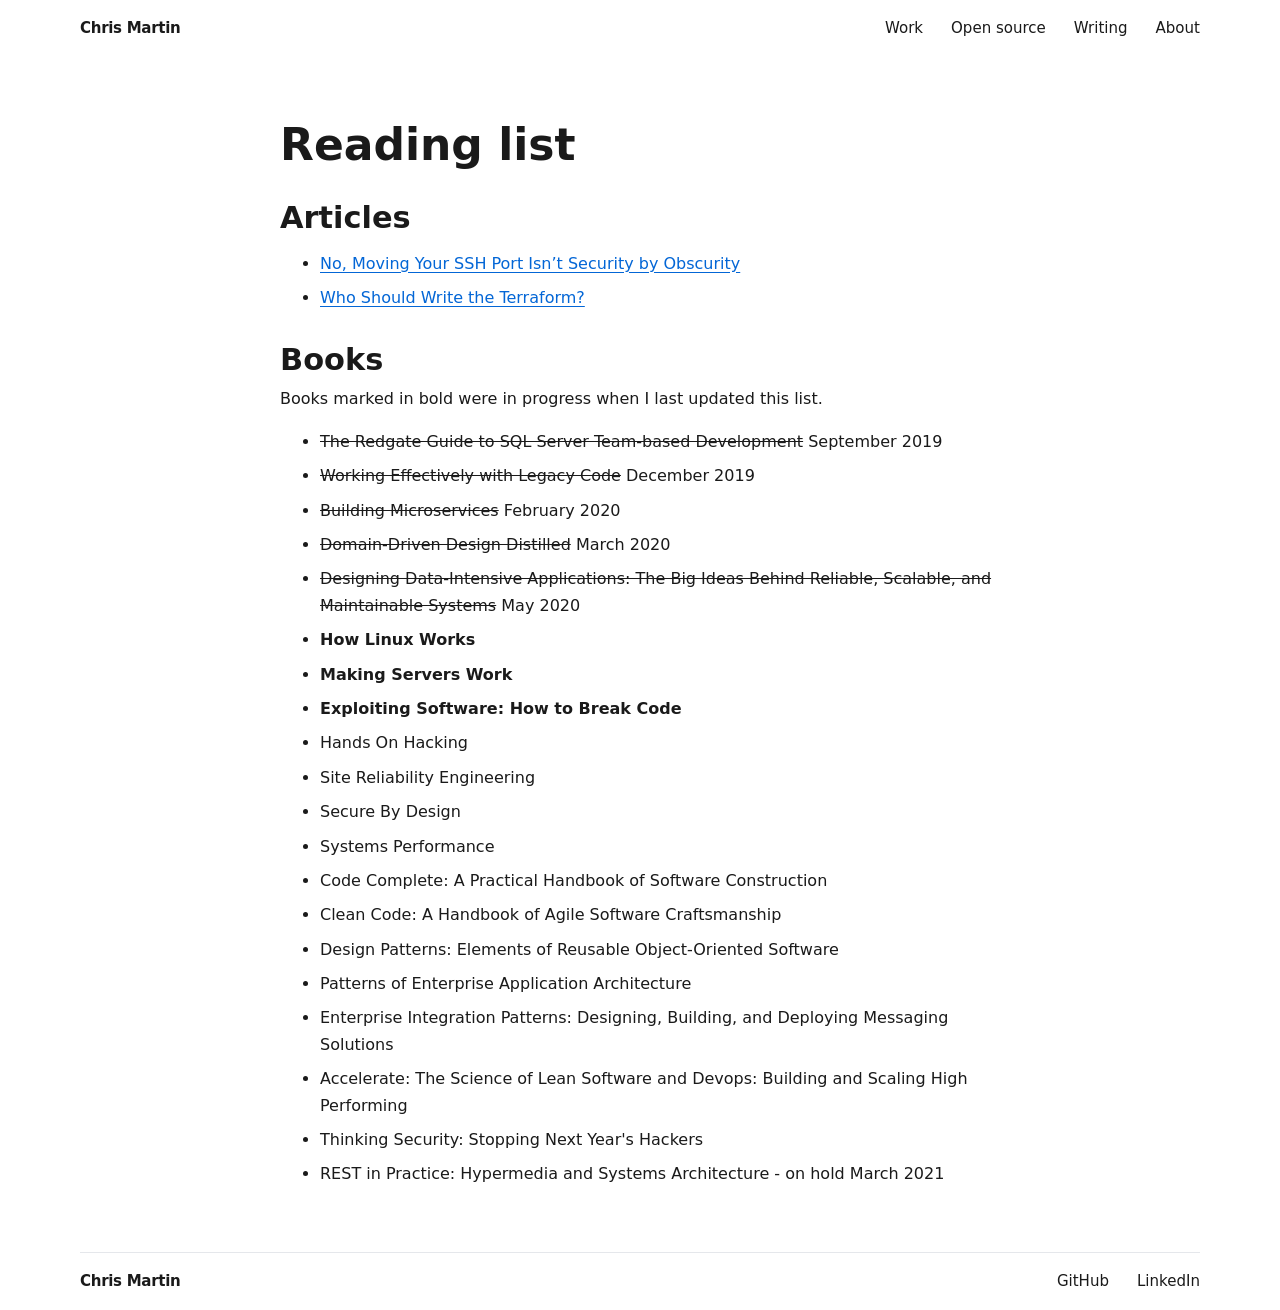
<file: reading.html>
<!DOCTYPE html>
<html lang="en">
<head>
  <meta charset="UTF-8">
  <meta name="viewport" content="width=device-width, initial-scale=1">
  <meta name="description" content="Books and articles from Chris Martin's reading list.">
  <title>Reading list | Chris Martin</title>
  <link rel="stylesheet" href="./site.css">
  <link rel="icon" type="image/png" sizes="32x32" href="./favicon-32x32.png">
</head>
<body>
  <a class="skip-link" href="#main">Skip to content</a>
  <header class="site-header wrap">
    <a class="wordmark" href="./">Chris Martin</a>
    <nav aria-label="Main">
      <a href="./#work">Work</a>
      <a href="./#open-source">Open source</a>
      <a href="./#writing">Writing</a>
      <a href="./#about">About</a>
    </nav>
  </header>

  <main id="main" tabindex="-1" class="article wrap">
    <h1>Reading list</h1>
    <h2>Articles</h2>
    <ul>
      <li>
        <a
          href="https://danielmiessler.com/blog/no-moving-your-ssh-port-isnt-security-by-obscurity/">
          No, Moving Your SSH Port Isn’t Security by Obscurity
        </a>
      </li>
      <li>
        <a href="https://zwischenzugs.com/2022/08/08/who-should-write-the-terraform">
          Who Should Write the Terraform?
        </a>
      </li>
    </ul>
    <h2>Books</h2>
    <p>
      Books marked in bold were in progress when I last updated this list.
    </p>
    <ul>
      <li>
        <s>The Redgate Guide to SQL Server Team-based Development</s>
        <time class="date" datetime="2019-09">September 2019</time>
      </li>
      <li>
        <s>Working Effectively with Legacy Code</s>
        <time class="date" datetime="2019-12">December 2019</time>
      </li>
      <li>
        <s>Building Microservices</s>
        <time class="date" datetime="2020-02">February 2020</time>
      </li>
      <li>
        <s>Domain-Driven Design Distilled</s>
        <time class="date" datetime="2020-03">March 2020</time>
      </li>
      <li>
        <s>Designing Data-Intensive Applications: The Big Ideas Behind
          Reliable, Scalable, and Maintainable Systems</s>
        <time class="date" datetime="2020-05">May 2020</time>
      </li>
      <li>
        <b>How Linux Works</b>
      </li>
      <li>
        <b>Making Servers Work</b>
      </li>
      <li>
        <b>Exploiting Software: How to Break Code</b>
      </li>
      <li>Hands On Hacking</li>
      <li>Site Reliability Engineering</li>
      <li>Secure By Design</li>
      <li>Systems Performance</li>
      <li>Code Complete: A Practical Handbook of Software Construction</li>
      <li>Clean Code: A Handbook of Agile Software Craftsmanship</li>
      <li>Design Patterns: Elements of Reusable Object-Oriented Software</li>
      <li>Patterns of Enterprise Application Architecture</li>
      <li>
        Enterprise Integration Patterns: Designing, Building, and Deploying
        Messaging Solutions
      </li>
      <li>
        Accelerate: The Science of Lean Software and Devops: Building and
        Scaling High Performing
      </li>
      <li>Thinking Security: Stopping Next Year's Hackers</li>
      <li>
        REST in Practice: Hypermedia and Systems Architecture - on hold
        <time class="date" datetime="2021-03">March 2021</time>
      </li>
    </ul>
  </main>

  <footer class="site-footer wrap">
    <a class="wordmark" href="./">Chris Martin</a>
    <nav aria-label="Elsewhere">
      <a href="https://github.com/ChrisLMartin">GitHub</a>
      <a href="https://www.linkedin.com/in/christopherlancemartin/">LinkedIn</a>
    </nav>
  </footer>
</body>
</html>
</file>
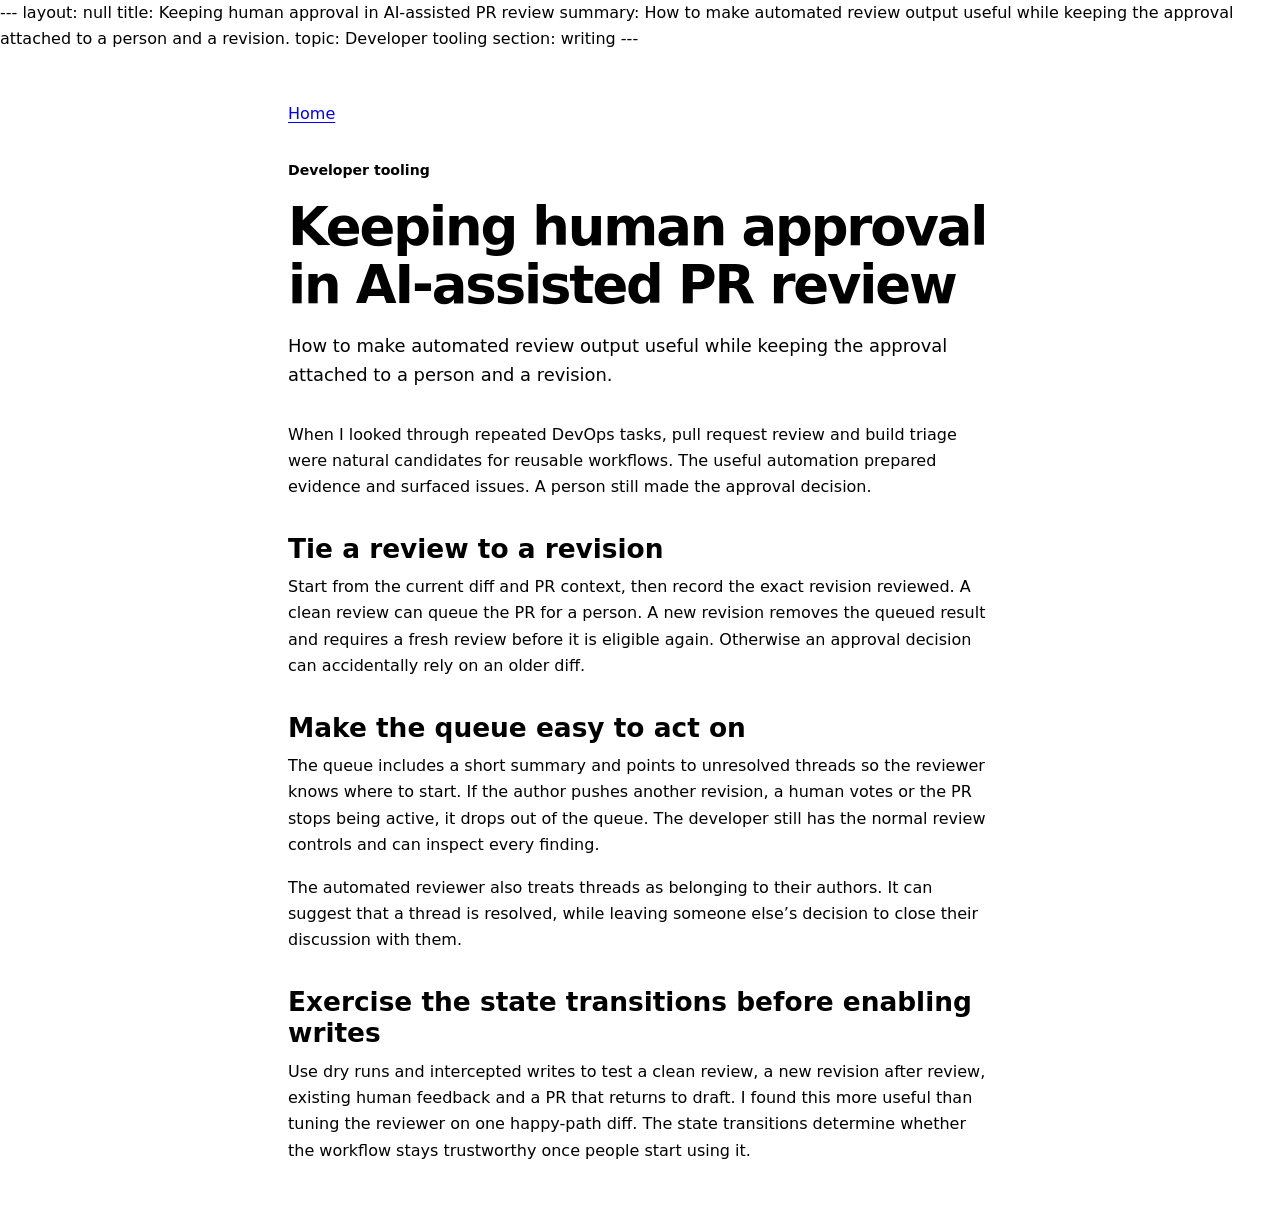
<file: posts/human-approval-ai-pr-review.html>
---
layout: null
title: Keeping human approval in AI-assisted PR review
summary: How to make automated review output useful while keeping the approval attached
  to a person and a revision.
topic: Developer tooling
section: writing
---
<!DOCTYPE html>
<html lang="en">
<head>
  <meta charset="UTF-8">
  <meta name="viewport" content="width=device-width, initial-scale=1">
  <meta name="description" content="How to make automated review output useful while keeping the approval attached to a person and a revision.">
  <title>Keeping human approval in AI-assisted PR review</title>
  <style>
    :root { color-scheme: light dark; font-family: system-ui, sans-serif; }
    * { box-sizing: border-box; }
    body { margin: 0; line-height: 1.65; }
    main { max-width: 46rem; margin: 0 auto; padding: clamp(1rem, 5vw, 3rem) 1rem 3rem; }
    header { margin-block: 2rem; }
    h1 { font-size: clamp(2rem, 6vw, 3.3rem); letter-spacing: -.04em; line-height: 1.1; }
    h2 { font-size: clamp(1.25rem, 4vw, 1.65rem); margin-block: 2rem .6rem; line-height: 1.2; }
    p, h1 { margin-block: .5rem 1rem; }
    .topic { font-size: .88rem; font-weight: 650; }
    .lede { font-size: 1.12rem; }
    li + li { margin-block-start: .55rem; }
    a { text-underline-offset: .18em; }
    :focus-visible { outline: .15rem solid currentColor; outline-offset: .2rem; }
  </style>
</head>
<body>
  <main>
    <nav aria-label="Main"><a href="../">Home</a></nav>
    <article>
      <header>
        <p class="topic">Developer tooling</p>
        <h1>Keeping human approval in AI-assisted PR review</h1>
        <p class="lede">How to make automated review output useful while keeping the approval attached to a person and a revision.</p>
      </header>

      <p>When I looked through repeated DevOps tasks, pull request review and build triage were natural candidates for reusable workflows. The useful automation prepared evidence and surfaced issues. A person still made the approval decision.</p>

      <h2>Tie a review to a revision</h2>
      <p>Start from the current diff and PR context, then record the exact revision reviewed. A clean review can queue the PR for a person. A new revision removes the queued result and requires a fresh review before it is eligible again. Otherwise an approval decision can accidentally rely on an older diff.</p>

      <h2>Make the queue easy to act on</h2>
      <p>The queue includes a short summary and points to unresolved threads so the reviewer knows where to start. If the author pushes another revision, a human votes or the PR stops being active, it drops out of the queue. The developer still has the normal review controls and can inspect every finding.</p>
      <p>The automated reviewer also treats threads as belonging to their authors. It can suggest that a thread is resolved, while leaving someone else’s decision to close their discussion with them.</p>

      <h2>Exercise the state transitions before enabling writes</h2>
      <p>Use dry runs and intercepted writes to test a clean review, a new revision after review, existing human feedback and a PR that returns to draft. I found this more useful than tuning the reviewer on one happy-path diff. The state transitions determine whether the workflow stays trustworthy once people start using it.</p>
    </article>
  </main>
</body>
</html>
</file>
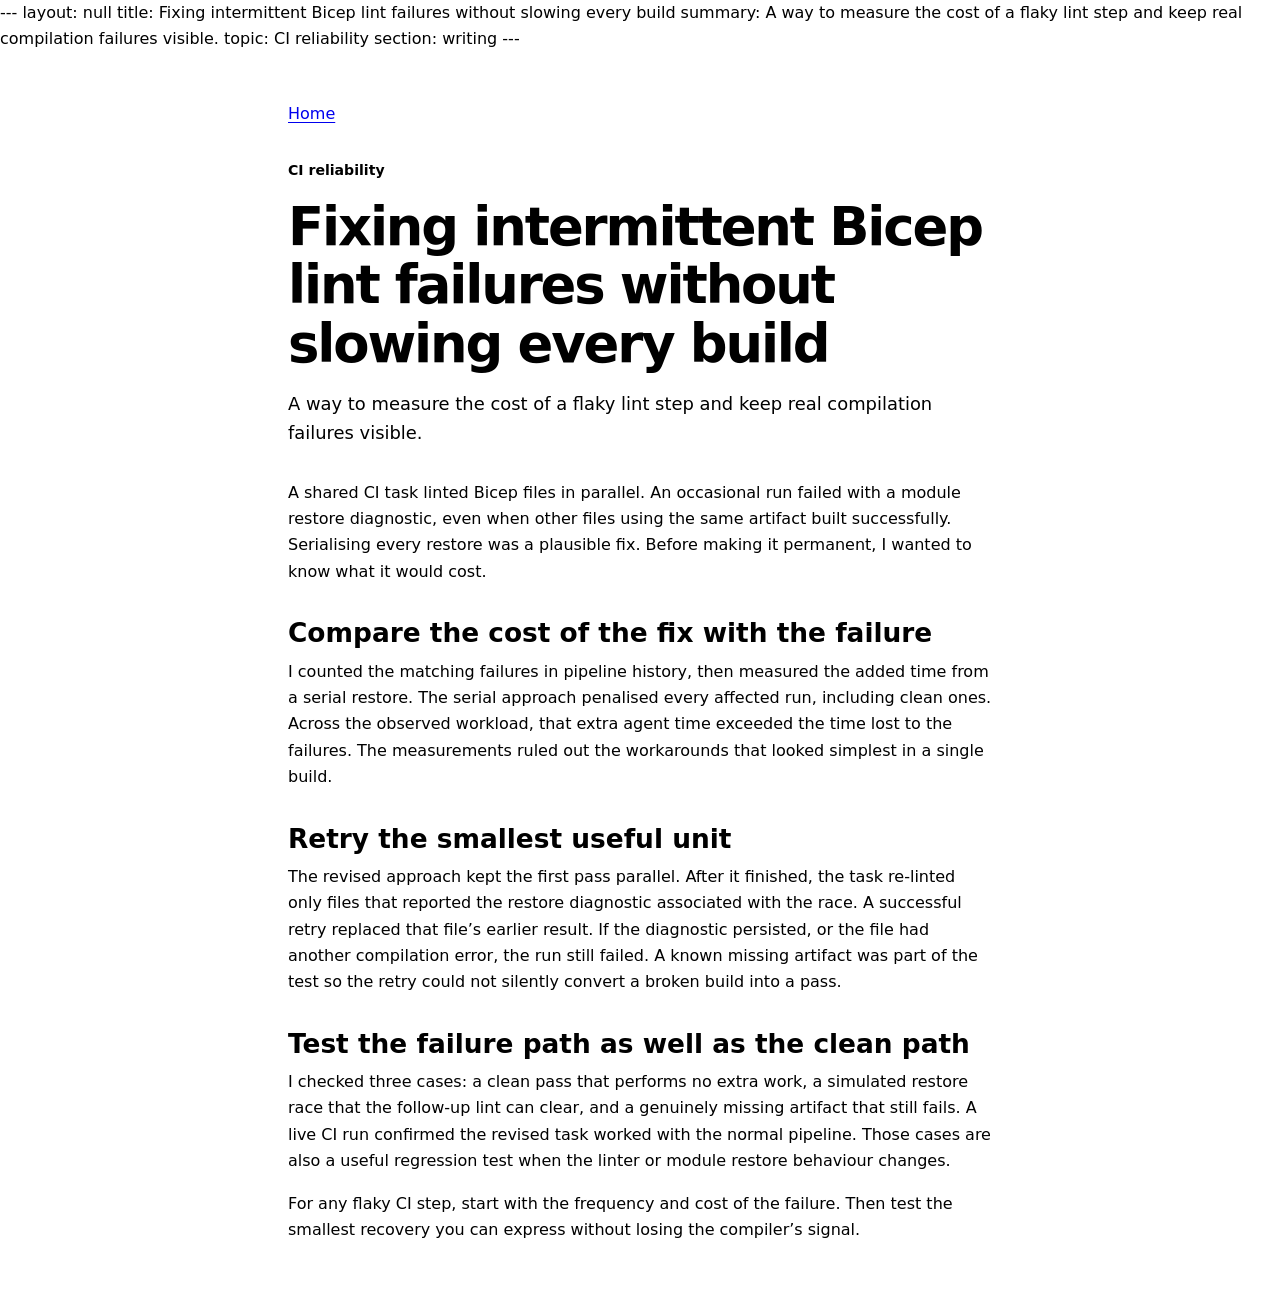
<file: posts/intermittent-bicep-lint-failures.html>
---
layout: null
title: Fixing intermittent Bicep lint failures without slowing every build
summary: A way to measure the cost of a flaky lint step and keep real compilation
  failures visible.
topic: CI reliability
section: writing
---
<!DOCTYPE html>
<html lang="en">
<head>
  <meta charset="UTF-8">
  <meta name="viewport" content="width=device-width, initial-scale=1">
  <meta name="description" content="A way to measure the cost of a flaky lint step and keep real compilation failures visible.">
  <title>Fixing intermittent Bicep lint failures without slowing every build</title>
  <style>
    :root { color-scheme: light dark; font-family: system-ui, sans-serif; }
    * { box-sizing: border-box; }
    body { margin: 0; line-height: 1.65; }
    main { max-width: 46rem; margin: 0 auto; padding: clamp(1rem, 5vw, 3rem) 1rem 3rem; }
    header { margin-block: 2rem; }
    h1 { font-size: clamp(2rem, 6vw, 3.3rem); letter-spacing: -.04em; line-height: 1.1; }
    h2 { font-size: clamp(1.25rem, 4vw, 1.65rem); margin-block: 2rem .6rem; line-height: 1.2; }
    p, h1 { margin-block: .5rem 1rem; }
    .topic { font-size: .88rem; font-weight: 650; }
    .lede { font-size: 1.12rem; }
    li + li { margin-block-start: .55rem; }
    a { text-underline-offset: .18em; }
    :focus-visible { outline: .15rem solid currentColor; outline-offset: .2rem; }
  </style>
</head>
<body>
  <main>
    <nav aria-label="Main"><a href="../">Home</a></nav>
    <article>
      <header>
        <p class="topic">CI reliability</p>
        <h1>Fixing intermittent Bicep lint failures without slowing every build</h1>
        <p class="lede">A way to measure the cost of a flaky lint step and keep real compilation failures visible.</p>
      </header>

      <p>A shared CI task linted Bicep files in parallel. An occasional run failed with a module restore diagnostic, even when other files using the same artifact built successfully. Serialising every restore was a plausible fix. Before making it permanent, I wanted to know what it would cost.</p>

      <h2>Compare the cost of the fix with the failure</h2>
      <p>I counted the matching failures in pipeline history, then measured the added time from a serial restore. The serial approach penalised every affected run, including clean ones. Across the observed workload, that extra agent time exceeded the time lost to the failures. The measurements ruled out the workarounds that looked simplest in a single build.</p>

      <h2>Retry the smallest useful unit</h2>
      <p>The revised approach kept the first pass parallel. After it finished, the task re-linted only files that reported the restore diagnostic associated with the race. A successful retry replaced that file’s earlier result. If the diagnostic persisted, or the file had another compilation error, the run still failed. A known missing artifact was part of the test so the retry could not silently convert a broken build into a pass.</p>

      <h2>Test the failure path as well as the clean path</h2>
      <p>I checked three cases: a clean pass that performs no extra work, a simulated restore race that the follow-up lint can clear, and a genuinely missing artifact that still fails. A live CI run confirmed the revised task worked with the normal pipeline. Those cases are also a useful regression test when the linter or module restore behaviour changes.</p>
      <p>For any flaky CI step, start with the frequency and cost of the failure. Then test the smallest recovery you can express without losing the compiler’s signal.</p>
    </article>
  </main>
</body>
</html>
</file>
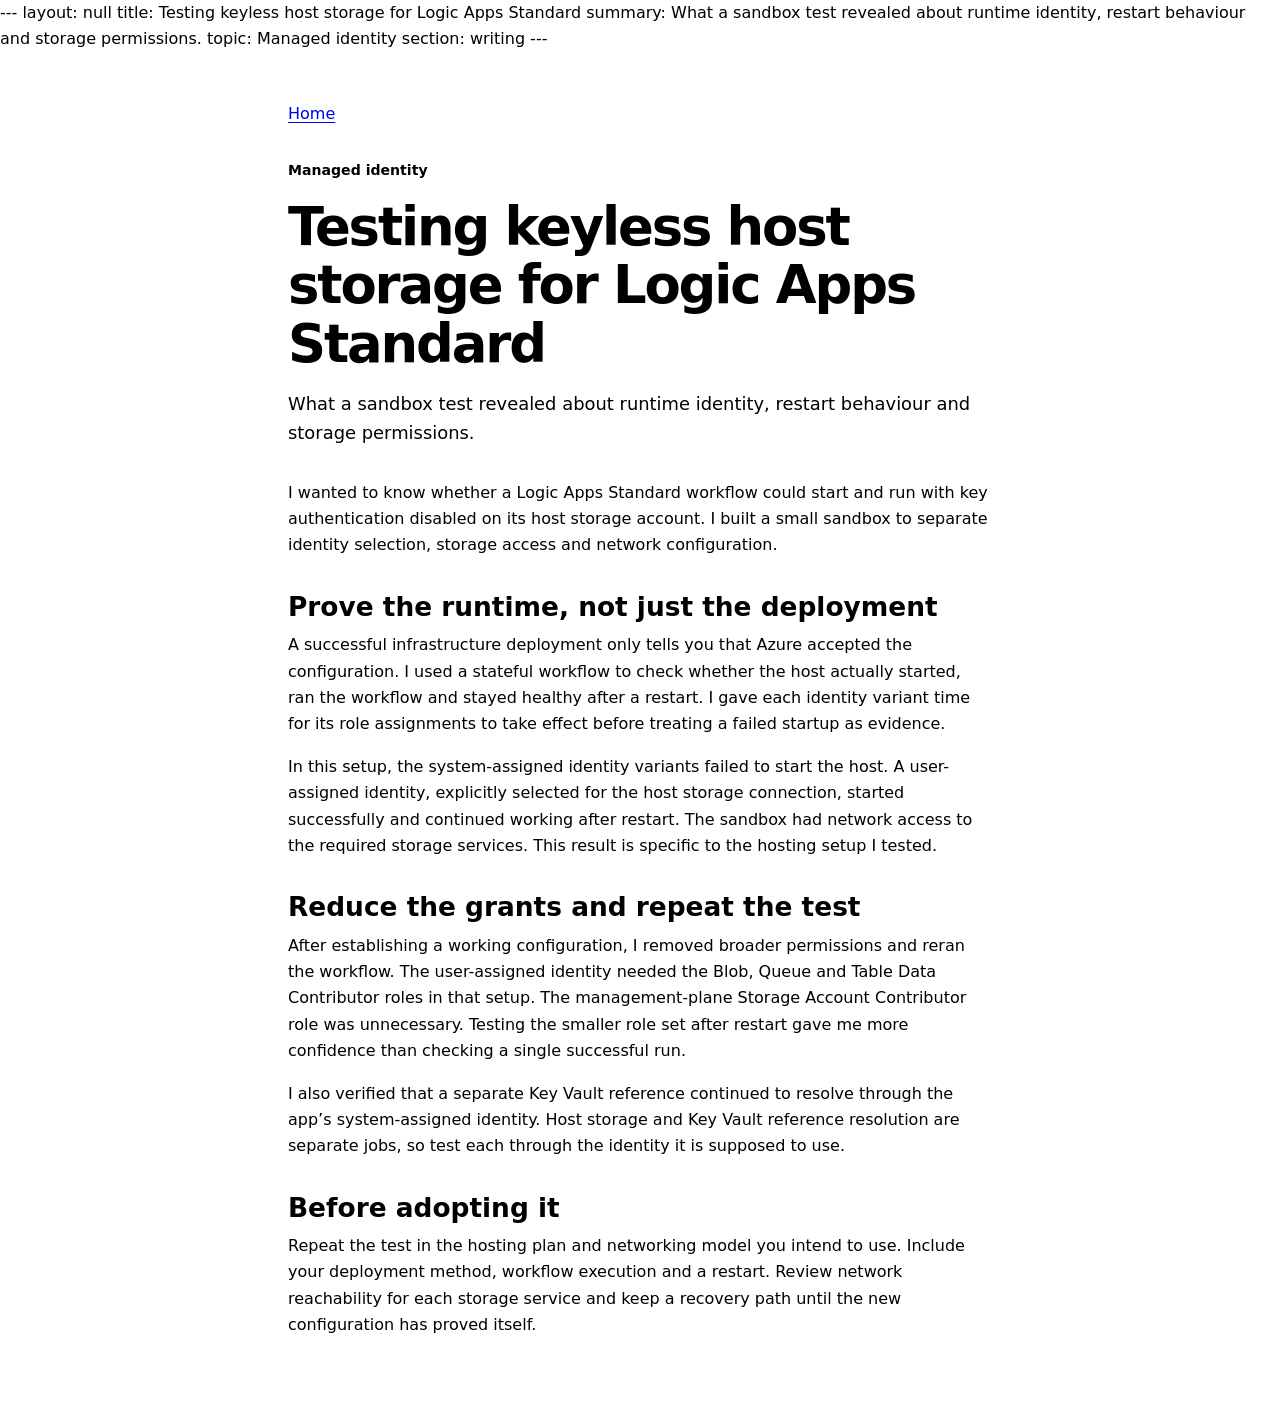
<file: posts/logic-apps-standard-keyless-storage.html>
---
layout: null
title: Testing keyless host storage for Logic Apps Standard
summary: What a sandbox test revealed about runtime identity, restart behaviour and
  storage permissions.
topic: Managed identity
section: writing
---
<!DOCTYPE html>
<html lang="en">
<head>
  <meta charset="UTF-8">
  <meta name="viewport" content="width=device-width, initial-scale=1">
  <meta name="description" content="What a sandbox test revealed about runtime identity, restart behaviour and storage permissions.">
  <title>Testing keyless host storage for Logic Apps Standard</title>
  <style>
    :root { color-scheme: light dark; font-family: system-ui, sans-serif; }
    * { box-sizing: border-box; }
    body { margin: 0; line-height: 1.65; }
    main { max-width: 46rem; margin: 0 auto; padding: clamp(1rem, 5vw, 3rem) 1rem 3rem; }
    header { margin-block: 2rem; }
    h1 { font-size: clamp(2rem, 6vw, 3.3rem); letter-spacing: -.04em; line-height: 1.1; }
    h2 { font-size: clamp(1.25rem, 4vw, 1.65rem); margin-block: 2rem .6rem; line-height: 1.2; }
    p, h1 { margin-block: .5rem 1rem; }
    .topic { font-size: .88rem; font-weight: 650; }
    .lede { font-size: 1.12rem; }
    li + li { margin-block-start: .55rem; }
    a { text-underline-offset: .18em; }
    :focus-visible { outline: .15rem solid currentColor; outline-offset: .2rem; }
  </style>
</head>
<body>
  <main>
    <nav aria-label="Main"><a href="../">Home</a></nav>
    <article>
      <header>
        <p class="topic">Managed identity</p>
        <h1>Testing keyless host storage for Logic Apps Standard</h1>
        <p class="lede">What a sandbox test revealed about runtime identity, restart behaviour and storage permissions.</p>
      </header>

      <p>I wanted to know whether a Logic Apps Standard workflow could start and run with key authentication disabled on its host storage account. I built a small sandbox to separate identity selection, storage access and network configuration.</p>

      <h2>Prove the runtime, not just the deployment</h2>
      <p>A successful infrastructure deployment only tells you that Azure accepted the configuration. I used a stateful workflow to check whether the host actually started, ran the workflow and stayed healthy after a restart. I gave each identity variant time for its role assignments to take effect before treating a failed startup as evidence.</p>
      <p>In this setup, the system-assigned identity variants failed to start the host. A user-assigned identity, explicitly selected for the host storage connection, started successfully and continued working after restart. The sandbox had network access to the required storage services. This result is specific to the hosting setup I tested.</p>

      <h2>Reduce the grants and repeat the test</h2>
      <p>After establishing a working configuration, I removed broader permissions and reran the workflow. The user-assigned identity needed the Blob, Queue and Table Data Contributor roles in that setup. The management-plane Storage Account Contributor role was unnecessary. Testing the smaller role set after restart gave me more confidence than checking a single successful run.</p>
      <p>I also verified that a separate Key Vault reference continued to resolve through the app’s system-assigned identity. Host storage and Key Vault reference resolution are separate jobs, so test each through the identity it is supposed to use.</p>

      <h2>Before adopting it</h2>
      <p>Repeat the test in the hosting plan and networking model you intend to use. Include your deployment method, workflow execution and a restart. Review network reachability for each storage service and keep a recovery path until the new configuration has proved itself.</p>
    </article>
  </main>
</body>
</html>
</file>
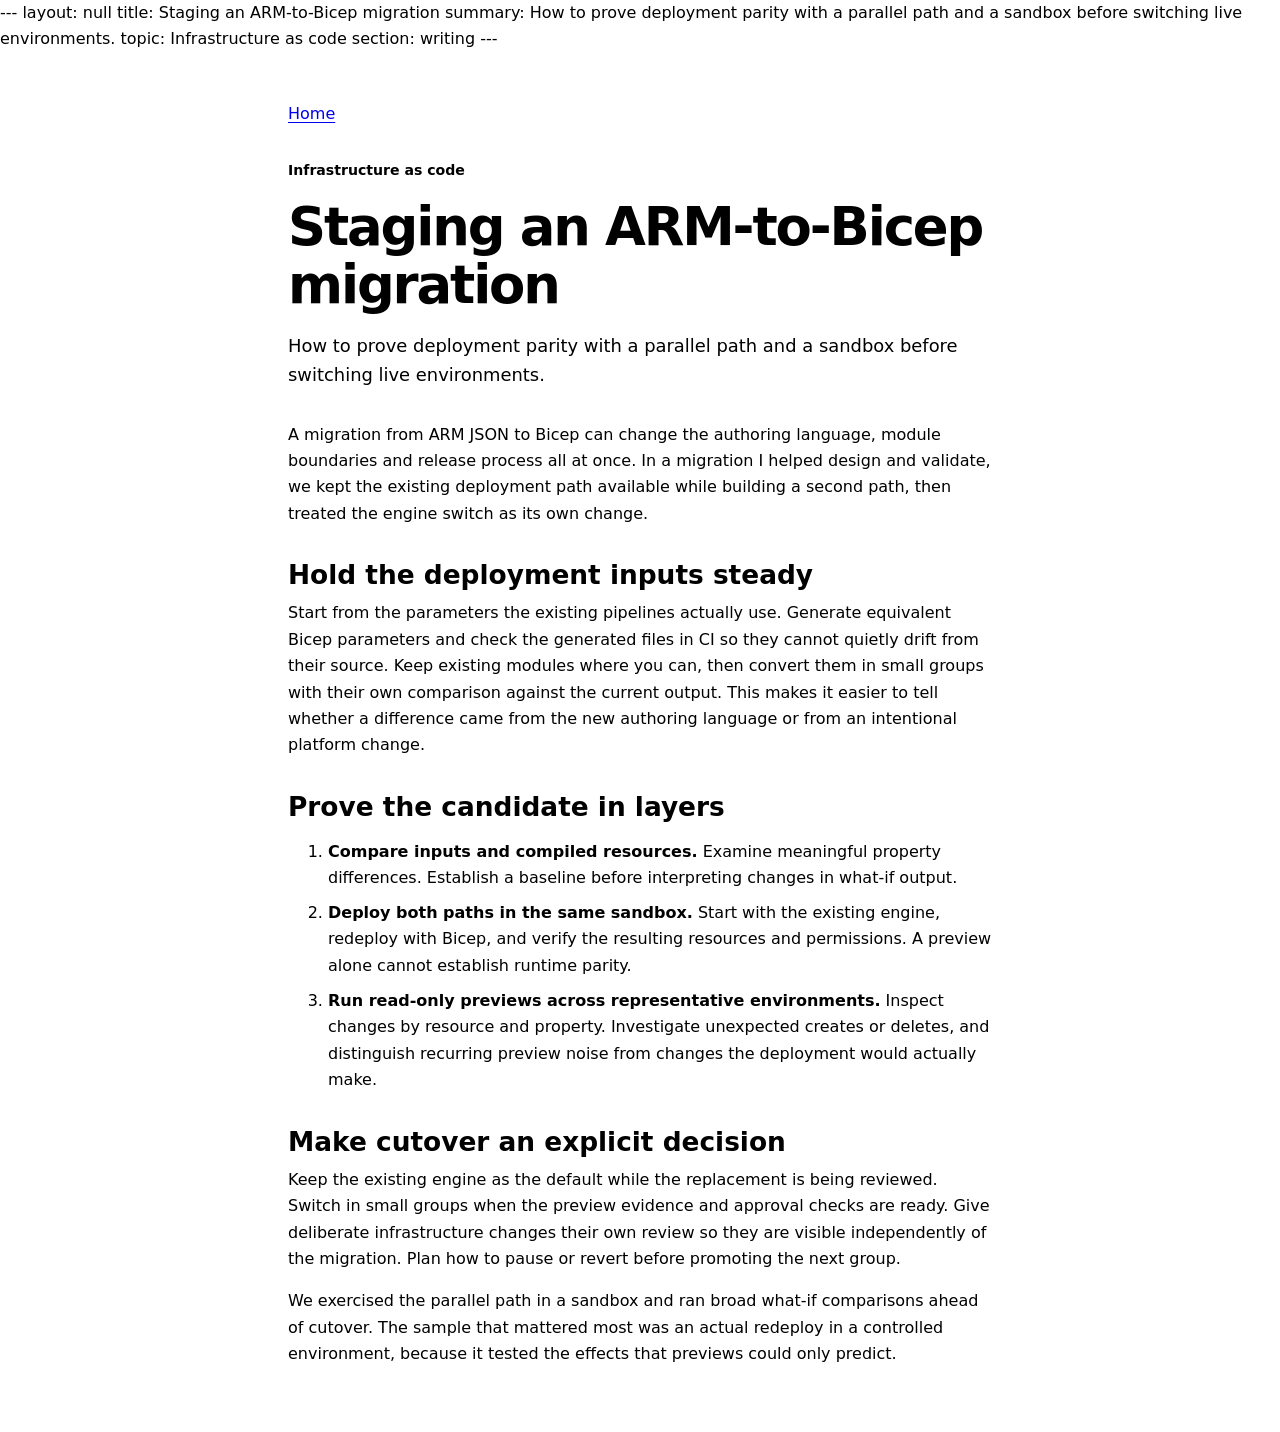
<file: posts/staging-an-arm-to-bicep-migration.html>
---
layout: null
title: Staging an ARM-to-Bicep migration
summary: How to prove deployment parity with a parallel path and a sandbox before
  switching live environments.
topic: Infrastructure as code
section: writing
---
<!DOCTYPE html>
<html lang="en">
<head>
  <meta charset="UTF-8">
  <meta name="viewport" content="width=device-width, initial-scale=1">
  <meta name="description" content="How to prove deployment parity with a parallel path and a sandbox before switching live environments.">
  <title>Staging an ARM-to-Bicep migration</title>
  <style>
    :root { color-scheme: light dark; font-family: system-ui, sans-serif; }
    * { box-sizing: border-box; }
    body { margin: 0; line-height: 1.65; }
    main { max-width: 46rem; margin: 0 auto; padding: clamp(1rem, 5vw, 3rem) 1rem 3rem; }
    header { margin-block: 2rem; }
    h1 { font-size: clamp(2rem, 6vw, 3.3rem); letter-spacing: -.04em; line-height: 1.1; }
    h2 { font-size: clamp(1.25rem, 4vw, 1.65rem); margin-block: 2rem .6rem; line-height: 1.2; }
    p, h1 { margin-block: .5rem 1rem; }
    .topic { font-size: .88rem; font-weight: 650; }
    .lede { font-size: 1.12rem; }
    li + li { margin-block-start: .55rem; }
    a { text-underline-offset: .18em; }
    :focus-visible { outline: .15rem solid currentColor; outline-offset: .2rem; }
  </style>
</head>
<body>
  <main>
    <nav aria-label="Main"><a href="../">Home</a></nav>
    <article>
      <header>
        <p class="topic">Infrastructure as code</p>
        <h1>Staging an ARM-to-Bicep migration</h1>
        <p class="lede">How to prove deployment parity with a parallel path and a sandbox before switching live environments.</p>
      </header>

      <p>A migration from ARM JSON to Bicep can change the authoring language, module boundaries and release process all at once. In a migration I helped design and validate, we kept the existing deployment path available while building a second path, then treated the engine switch as its own change.</p>

      <h2>Hold the deployment inputs steady</h2>
      <p>Start from the parameters the existing pipelines actually use. Generate equivalent Bicep parameters and check the generated files in CI so they cannot quietly drift from their source. Keep existing modules where you can, then convert them in small groups with their own comparison against the current output. This makes it easier to tell whether a difference came from the new authoring language or from an intentional platform change.</p>

      <h2>Prove the candidate in layers</h2>
      <ol>
        <li><strong>Compare inputs and compiled resources.</strong> Examine meaningful property differences. Establish a baseline before interpreting changes in what-if output.</li>
        <li><strong>Deploy both paths in the same sandbox.</strong> Start with the existing engine, redeploy with Bicep, and verify the resulting resources and permissions. A preview alone cannot establish runtime parity.</li>
        <li><strong>Run read-only previews across representative environments.</strong> Inspect changes by resource and property. Investigate unexpected creates or deletes, and distinguish recurring preview noise from changes the deployment would actually make.</li>
      </ol>

      <h2>Make cutover an explicit decision</h2>
      <p>Keep the existing engine as the default while the replacement is being reviewed. Switch in small groups when the preview evidence and approval checks are ready. Give deliberate infrastructure changes their own review so they are visible independently of the migration. Plan how to pause or revert before promoting the next group.</p>
      <p>We exercised the parallel path in a sandbox and ran broad what-if comparisons ahead of cutover. The sample that mattered most was an actual redeploy in a controlled environment, because it tested the effects that previews could only predict.</p>
    </article>
  </main>
</body>
</html>
</file>
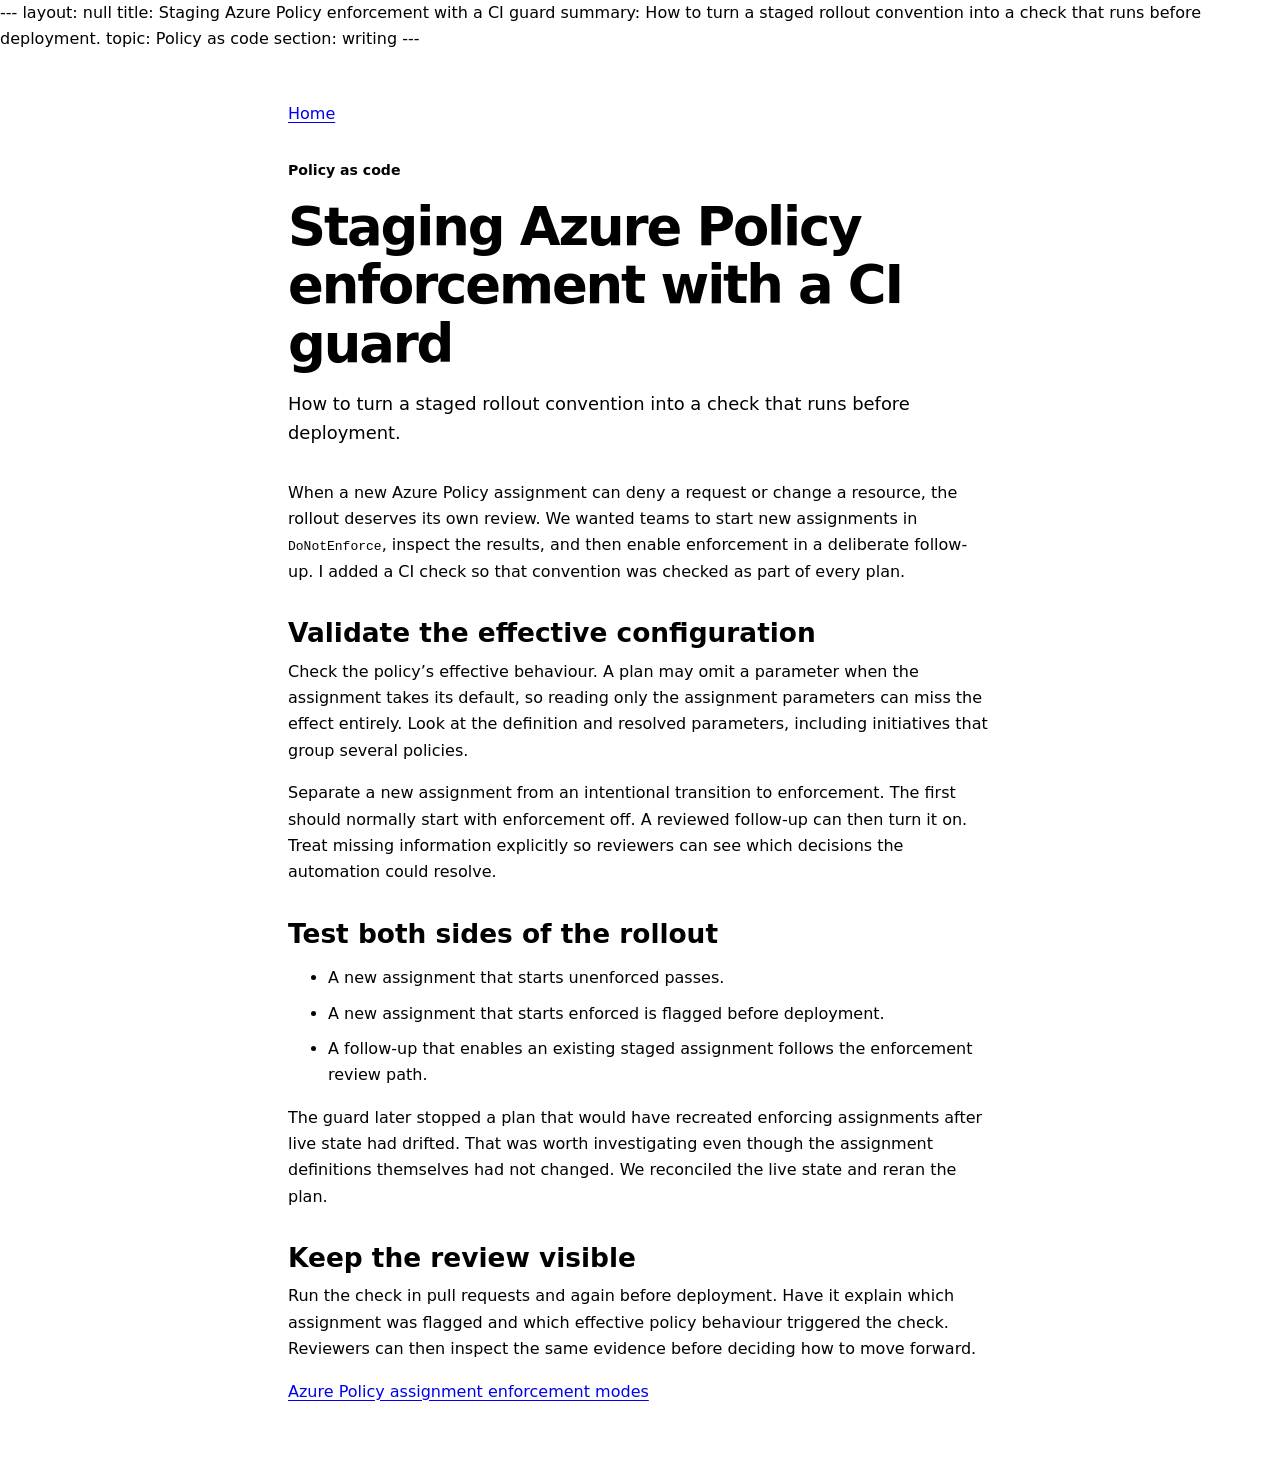
<file: posts/staging-azure-policy-enforcement.html>
---
layout: null
title: Staging Azure Policy enforcement with a CI guard
summary: How to turn a staged rollout convention into a check that runs before deployment.
topic: Policy as code
section: writing
---
<!DOCTYPE html>
<html lang="en">
<head>
  <meta charset="UTF-8">
  <meta name="viewport" content="width=device-width, initial-scale=1">
  <meta name="description" content="How to turn a staged rollout convention into a check that runs before deployment.">
  <title>Staging Azure Policy enforcement with a CI guard</title>
  <style>
    :root { color-scheme: light dark; font-family: system-ui, sans-serif; }
    * { box-sizing: border-box; }
    body { margin: 0; line-height: 1.65; }
    main { max-width: 46rem; margin: 0 auto; padding: clamp(1rem, 5vw, 3rem) 1rem 3rem; }
    header { margin-block: 2rem; }
    h1 { font-size: clamp(2rem, 6vw, 3.3rem); letter-spacing: -.04em; line-height: 1.1; }
    h2 { font-size: clamp(1.25rem, 4vw, 1.65rem); margin-block: 2rem .6rem; line-height: 1.2; }
    p, h1 { margin-block: .5rem 1rem; }
    .topic { font-size: .88rem; font-weight: 650; }
    .lede { font-size: 1.12rem; }
    li + li { margin-block-start: .55rem; }
    a { text-underline-offset: .18em; }
    :focus-visible { outline: .15rem solid currentColor; outline-offset: .2rem; }
  </style>
</head>
<body>
  <main>
    <nav aria-label="Main"><a href="../">Home</a></nav>
    <article>
      <header>
        <p class="topic">Policy as code</p>
        <h1>Staging Azure Policy enforcement with a CI guard</h1>
        <p class="lede">How to turn a staged rollout convention into a check that runs before deployment.</p>
      </header>

      <p>When a new Azure Policy assignment can deny a request or change a resource, the rollout deserves its own review. We wanted teams to start new assignments in <code>DoNotEnforce</code>, inspect the results, and then enable enforcement in a deliberate follow-up. I added a CI check so that convention was checked as part of every plan.</p>

      <h2>Validate the effective configuration</h2>
      <p>Check the policy’s effective behaviour. A plan may omit a parameter when the assignment takes its default, so reading only the assignment parameters can miss the effect entirely. Look at the definition and resolved parameters, including initiatives that group several policies.</p>
      <p>Separate a new assignment from an intentional transition to enforcement. The first should normally start with enforcement off. A reviewed follow-up can then turn it on. Treat missing information explicitly so reviewers can see which decisions the automation could resolve.</p>

      <h2>Test both sides of the rollout</h2>
      <ul>
        <li>A new assignment that starts unenforced passes.</li>
        <li>A new assignment that starts enforced is flagged before deployment.</li>
        <li>A follow-up that enables an existing staged assignment follows the enforcement review path.</li>
      </ul>
      <p>The guard later stopped a plan that would have recreated enforcing assignments after live state had drifted. That was worth investigating even though the assignment definitions themselves had not changed. We reconciled the live state and reran the plan.</p>

      <h2>Keep the review visible</h2>
      <p>Run the check in pull requests and again before deployment. Have it explain which assignment was flagged and which effective policy behaviour triggered the check. Reviewers can then inspect the same evidence before deciding how to move forward.</p>
      <p><a href="https://learn.microsoft.com/en-us/azure/governance/policy/concepts/assignment-structure#enforcement-mode">Azure Policy assignment enforcement modes</a></p>
    </article>
  </main>
</body>
</html>
</file>
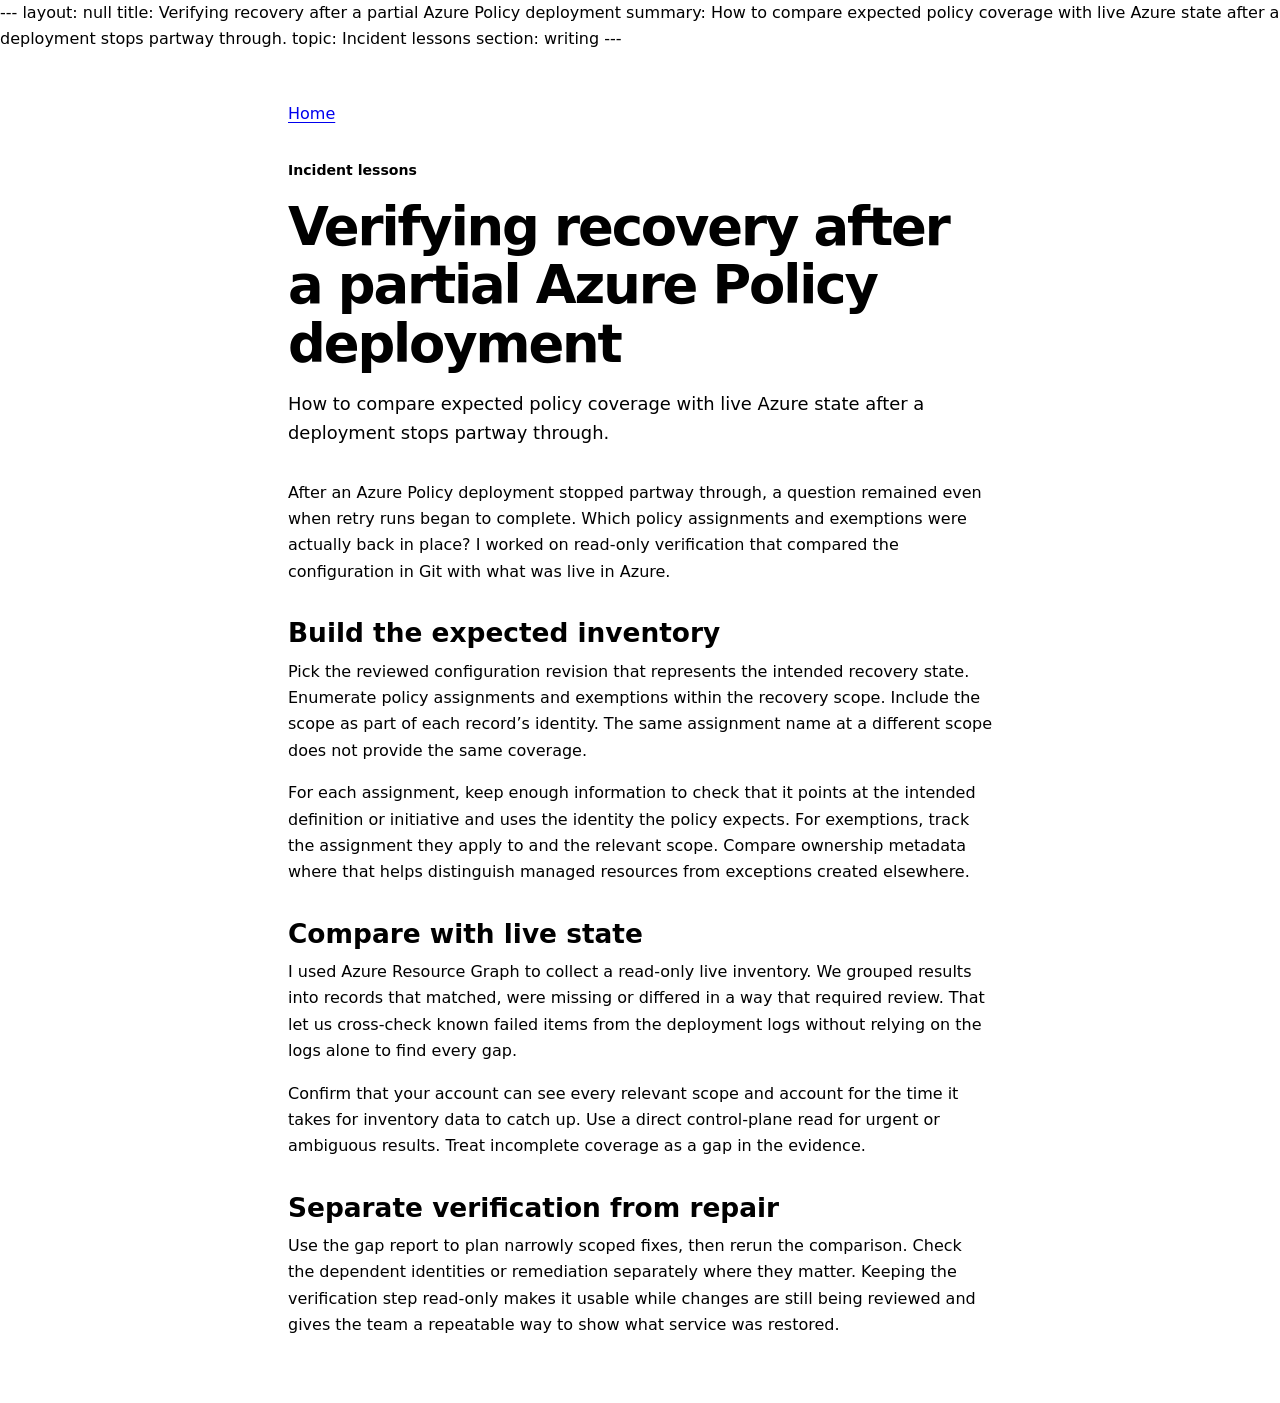
<file: posts/verifying-recovery-after-a-partial-policy-deployment.html>
---
layout: null
title: Verifying recovery after a partial Azure Policy deployment
summary: How to compare expected policy coverage with live Azure state after a deployment
  stops partway through.
topic: Incident lessons
section: writing
---
<!DOCTYPE html>
<html lang="en">
<head>
  <meta charset="UTF-8">
  <meta name="viewport" content="width=device-width, initial-scale=1">
  <meta name="description" content="How to compare expected policy coverage with live Azure state after a deployment stops partway through.">
  <title>Verifying recovery after a partial Azure Policy deployment</title>
  <style>
    :root { color-scheme: light dark; font-family: system-ui, sans-serif; }
    * { box-sizing: border-box; }
    body { margin: 0; line-height: 1.65; }
    main { max-width: 46rem; margin: 0 auto; padding: clamp(1rem, 5vw, 3rem) 1rem 3rem; }
    header { margin-block: 2rem; }
    h1 { font-size: clamp(2rem, 6vw, 3.3rem); letter-spacing: -.04em; line-height: 1.1; }
    h2 { font-size: clamp(1.25rem, 4vw, 1.65rem); margin-block: 2rem .6rem; line-height: 1.2; }
    p, h1 { margin-block: .5rem 1rem; }
    .topic { font-size: .88rem; font-weight: 650; }
    .lede { font-size: 1.12rem; }
    li + li { margin-block-start: .55rem; }
    a { text-underline-offset: .18em; }
    :focus-visible { outline: .15rem solid currentColor; outline-offset: .2rem; }
  </style>
</head>
<body>
  <main>
    <nav aria-label="Main"><a href="../">Home</a></nav>
    <article>
      <header>
        <p class="topic">Incident lessons</p>
        <h1>Verifying recovery after a partial Azure Policy deployment</h1>
        <p class="lede">How to compare expected policy coverage with live Azure state after a deployment stops partway through.</p>
      </header>

      <p>After an Azure Policy deployment stopped partway through, a question remained even when retry runs began to complete. Which policy assignments and exemptions were actually back in place? I worked on read-only verification that compared the configuration in Git with what was live in Azure.</p>

      <h2>Build the expected inventory</h2>
      <p>Pick the reviewed configuration revision that represents the intended recovery state. Enumerate policy assignments and exemptions within the recovery scope. Include the scope as part of each record’s identity. The same assignment name at a different scope does not provide the same coverage.</p>
      <p>For each assignment, keep enough information to check that it points at the intended definition or initiative and uses the identity the policy expects. For exemptions, track the assignment they apply to and the relevant scope. Compare ownership metadata where that helps distinguish managed resources from exceptions created elsewhere.</p>

      <h2>Compare with live state</h2>
      <p>I used Azure Resource Graph to collect a read-only live inventory. We grouped results into records that matched, were missing or differed in a way that required review. That let us cross-check known failed items from the deployment logs without relying on the logs alone to find every gap.</p>
      <p>Confirm that your account can see every relevant scope and account for the time it takes for inventory data to catch up. Use a direct control-plane read for urgent or ambiguous results. Treat incomplete coverage as a gap in the evidence.</p>

      <h2>Separate verification from repair</h2>
      <p>Use the gap report to plan narrowly scoped fixes, then rerun the comparison. Check the dependent identities or remediation separately where they matter. Keeping the verification step read-only makes it usable while changes are still being reviewed and gives the team a repeatable way to show what service was restored.</p>
    </article>
  </main>
</body>
</html>
</file>
<file: site.css>
:root {
  color-scheme: light dark;
  --paper: #fff;
  --surface: #f6f8fa;
  --ink: #1a1a1a;
  --muted: #505050;
  --link: #0366d6;
  --link-hover: #004a9f;
  --line: #e5e7eb;
}

@media (prefers-color-scheme: dark) {
  :root {
    --paper: #000;
    --surface: #111;
    --ink: #eee;
    --muted: #b8b8b8;
    --link: #3291ff;
    --link-hover: #71b5ff;
    --line: #333;
  }
}

*, *::before, *::after {
  box-sizing: border-box;
}

body {
  margin: 0;
  background: var(--paper);
  color: var(--ink);
  font-family: system-ui, -apple-system, "Segoe UI", sans-serif;
  font-size: 1rem;
  line-height: 1.65;
}

h1, h2, h3, p {
  margin-block: 0;
}

h1, h2, h3 {
  line-height: 1.1;
}

h2 {
  font-size: clamp(1.65rem, 3vw, 2rem);
}

h3 {
  font-size: clamp(1.2rem, 3vw, 1.5rem);
}

p + p {
  margin-block-start: .85rem;
}

a {
  color: var(--link);
  text-underline-offset: .2em;
}

a:hover {
  color: var(--link-hover);
  text-decoration-thickness: .13em;
}

:focus-visible {
  outline: .16rem solid currentColor;
  outline-offset: .25rem;
}

.wrap {
  width: min(70rem, calc(100% - clamp(2rem, 8vw, 6rem)));
  margin-inline: auto;
}

.skip-link {
  position: absolute;
  z-index: 1;
  inset-block-start: .5rem;
  inset-inline-start: .5rem;
  transform: translateY(-150%);
  padding: .5rem .75rem;
  background: var(--surface);
}

.skip-link:focus {
  transform: none;
}

.site-header, .site-footer, .site-header nav, .site-footer nav {
  display: flex;
  flex-wrap: wrap;
  align-items: center;
  gap: .4rem clamp(.75rem, 3vw, 1.75rem);
}

.site-header, .site-footer {
  justify-content: space-between;
  padding-block: 1rem;
}

.site-header a, .site-footer a {
  color: var(--ink);
  font-size: .94rem;
  text-decoration: none;
}

.site-header a:hover, .site-footer a:hover {
  color: var(--link-hover);
  text-decoration: underline;
}

.site-header .wordmark, .site-footer .wordmark {
  font-weight: 750;
  letter-spacing: -.02em;
}

.hero {
  padding: clamp(1.5rem, 5vw, 3rem);
  border: 1px solid var(--line);
  border-radius: .375rem;
  background: var(--surface);
}

.eyebrow {
  color: var(--muted);
  font-size: .875rem;
  font-weight: 600;
}

.hero h1 {
  margin-block: .65rem 1rem;
  font-size: clamp(2.25rem, 6vw, 3.5rem);
  letter-spacing: -.035em;
}

.hero-copy > p:not(.eyebrow) {
  max-width: 30rem;
  font-size: 1.05rem;
}

.hero-links {
  display: flex;
  flex-wrap: wrap;
  align-items: center;
  gap: .75rem 1.25rem;
  margin-block-start: 1.7rem;
}

.button {
  display: inline-block;
  padding: .5rem .75rem;
  border: 1px solid var(--line);
  border-radius: .25rem;
  background: var(--paper);
  font-weight: 650;
}

.section {
  margin-block-start: clamp(2.5rem, 6vw, 4rem);
  scroll-margin-block-start: 1rem;
}

.section > h2 {
  margin-block-end: 1.25rem;
}

.work-grid, .writing-grid {
  display: grid;
  gap: .9rem;
}

.work-grid {
  grid-template-columns: 1.18fr 1fr;
}

.writing-grid {
  grid-template-columns: repeat(2, minmax(0, 1fr));
}

.card {
  padding: clamp(1.15rem, 3.6vw, 2rem);
  border: 1px solid var(--line);
  border-radius: .375rem;
}

.card h3 {
  margin-block: .55rem .65rem;
}

.card p:not(.eyebrow), .contribution p:not(.eyebrow), .about p {
  color: var(--muted);
}

.work-feature {
  grid-row: span 2;
}

.work-feature h3 {
  max-width: 23rem;
  font-size: clamp(1.4rem, 3vw, 1.8rem);
}

.contribution {
  display: grid;
  grid-template-columns: minmax(10rem, 1fr) minmax(0, 2.25fr);
  gap: .5rem 1.5rem;
  padding-block: 1.1rem;
  border-top: 1px solid var(--line);
}

.contribution h3 + p {
  margin-block: .35rem;
}

.contribution:last-child {
  border-bottom: 1px solid var(--line);
}

.reference {
  font-weight: 650;
  font-size: .93rem;
}

.reference-list {
  display: flex;
  flex-wrap: wrap;
  gap: .2rem 1rem;
  padding: 0;
  margin: 0;
  list-style: none;
}

.archive {
  margin-block-start: .95rem;
  border-block: 1px solid var(--line);
}

.archive summary {
  padding-block: .8rem;
  cursor: pointer;
  font-weight: 650;
}

.post-list {
  display: grid;
  gap: .5rem;
  padding: 0 0 .9rem;
  margin: 0;
  list-style: none;
}

.post-list li {
  display: flex;
  flex-wrap: wrap;
  justify-content: space-between;
  column-gap: 1rem;
}

.post-list time {
  color: var(--muted);
  font-size: .9rem;
}

.about {
  display: grid;
  grid-template-columns: minmax(10rem, 1fr) minmax(0, 2.25fr);
  gap: .25rem 1.5rem;
}

.site-footer {
  margin-block-start: clamp(2rem, 6vw, 4rem);
  border-top: 1px solid var(--line);
}

.article {
  max-width: 45rem;
  margin-block-start: clamp(1.8rem, 5vw, 4rem);
}

.article h1 {
  margin-block: .7rem 1rem;
  font-size: clamp(2rem, 5vw, 2.75rem);
}

.article h2 {
  margin-block: 2rem .6rem;
  font-size: clamp(1.4rem, 4vw, 1.9rem);
}

.article li + li {
  margin-block-start: .5rem;
}

.article .lede {
  color: var(--muted);
  font-size: 1.16rem;
}

.article .back-link {
  display: inline-block;
  margin-block-end: 1.25rem;
}

@media (max-width: 42rem) {
  .work-grid, .writing-grid, .contribution, .about {
    grid-template-columns: 1fr;
  }

  .work-feature {
    grid-row: auto;
  }
}

@media (max-width: 28rem) {
  .site-header {
    align-items: flex-start;
    flex-direction: column;
  }
}
</file>
